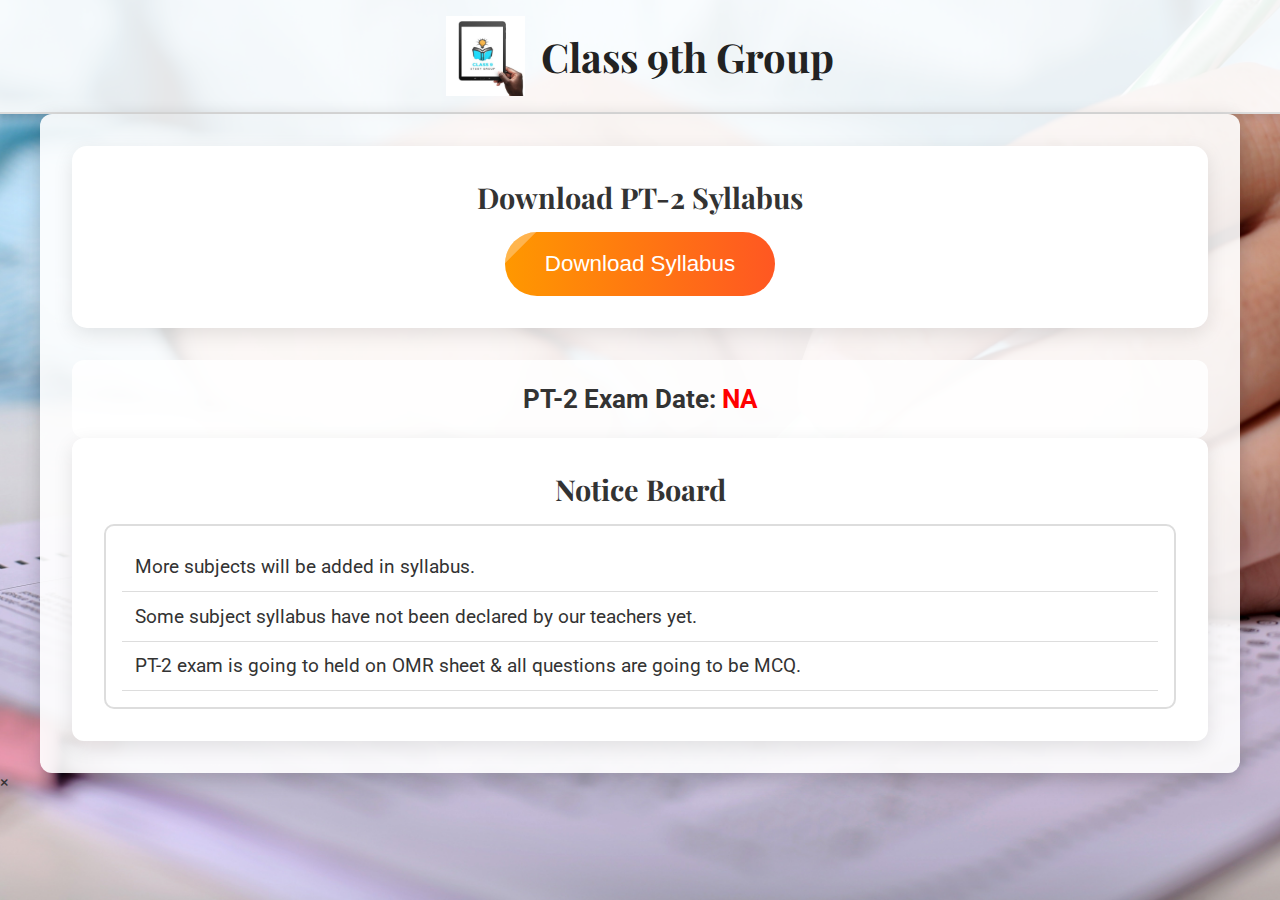
<file: index.html>
<!DOCTYPE html>
<html lang="en">
<head>
    <meta charset="UTF-8">
    <meta name="viewport" content="width=device-width, initial-scale=1.0">
    <title>PT-2 Exam Portal</title>
    <link rel="stylesheet" href="styles.css">
    <script defer src="scripts.js"></script>
    <link href="https://fonts.googleapis.com/css2?family=Playfair+Display:wght@400;700&family=Roboto:wght@400;500&display=swap" rel="stylesheet">
</head>
<body>
    <!-- Header Section -->
    <header>
        <div class="logo-container">
            <img src="logo.png" alt="Group Logo" class="group-logo">
            <h1>Class 9th Group</h1>
        </div>
    </header>

    <!-- Main Content -->
    <main>
        <!-- Syllabus Section -->
        <section class="syllabus">
            <h2>Download PT-2 Syllabus</h2>
            <div class="button-container">
                <button id="cta-button" class="cta-button" onclick="handleDownload()">Download Syllabus</button>
            </div>
        </section>

        <!-- Exam Date Section -->
        <section class="exam-date">
            <h3>PT-2 Exam Date: <span class="highlight">NA</span></h3>
        </section>

        <!-- Notice Board Section -->
        <section class="notice-board">
            <h3>Notice Board</h3>
            <div class="notice-container">
                <ul id="notice-list">
                    <li>More subjects will be added in syllabus.</li>
                    <li>Some subject syllabus have not been declared by our teachers yet.</li>
                    <li>PT-2 exam is going to held on OMR sheet & all questions are going to be MCQ.</li>
                </ul>
            </div>
        </section>
    </main>

    <!-- Success Modal -->
    <div id="success-modal" class="modal hidden">
        <div class="modal-content">
            <span class="close" onclick="closeModal()">&times;</span>
            <p id="modal-message"></p>
        </div>
    </div>
</body>
</html>
</file>
<file: styles.css>
/* Base Reset */
* {
    margin: 0;
    padding: 0;
    box-sizing: border-box;
}

body {
    font-family: 'Roboto', sans-serif;
    background: url('2.jpg') no-repeat center center fixed;
    background-size: cover;
    color: #333;
    overflow-x: hidden;
}

/* Header */
header {
    text-align: center;
    padding: 1rem 0;
    background: rgba(255, 255, 255, 0.9);
    color: #222;
    box-shadow: 0 4px 8px rgba(0, 0, 0, 0.1);
    border-bottom: 2px solid #ddd;
    animation: fade-in 1s ease-out;
}
.logo-container {
    display: flex;
    align-items: center;
    justify-content: center;
    gap: 1rem;
    flex-wrap: wrap;
}
.group-logo {
    height: 80px;
    width: auto;
    max-width: 100%;
    animation: fade-in 1.5s ease-in-out;
}
header h1 {
    font-family: 'Playfair Display', serif;
    font-size: 2.5rem;
    animation: slide-down 1.2s ease-out;
}

/* Main Content */
main {
    max-width: 1200px;
    margin: auto;
    padding: 2rem;
    background: rgba(255, 255, 255, 0.9);
    border-radius: 12px;
    box-shadow: 0 6px 20px rgba(0, 0, 0, 0.2);
    animation: fade-in 1s ease-in;
}

.syllabus {
    margin-bottom: 2rem;
    padding: 2rem;
    background: #fff;
    border-radius: 15px;
    box-shadow: 0 6px 20px rgba(0, 0, 0, 0.1);
    text-align: center;
}
.syllabus h2 {
    font-family: 'Playfair Display', serif;
    font-size: 1.8rem;
    margin-bottom: 1rem;
}
.cta-button {
    display: inline-block;
    padding: 1.2rem 2.5rem;
    font-size: 1.4rem;
    color: #fff;
    background: linear-gradient(to right, #ff9800, #ff5722);
    border: none;
    border-radius: 50px;
    cursor: pointer;
    transition: all 0.5s ease-in-out;
    position: relative;
    overflow: hidden;
}
.cta-button:before {
    content: '';
    position: absolute;
    top: 0;
    left: -100%;
    width: 100%;
    height: 100%;
    background: rgba(255, 255, 255, 0.3);
    transform: skewX(-45deg);
    transition: 0.5s;
}
.cta-button:hover:before {
    left: 100%;
}
.cta-button:hover {
    transform: scale(1.1);
    box-shadow: 0 10px 20px rgba(0, 0, 0, 0.3);
}

/* Exam Date */
.exam-date {
    padding: 1.5rem;
    background: rgba(255, 255, 255, 0.85);
    text-align: center;
    border-radius: 12px;
}
.exam-date h3 {
    font-family: 'Roboto', sans-serif;
    font-size: 1.6rem;
}
.exam-date .highlight {
    color: red;
    font-weight: bold;
}

/* Notice Board */
.notice-board {
    padding: 2rem;
    background: #fff;
    border-radius: 12px;
    box-shadow: 0 6px 20px rgba(0, 0, 0, 0.1);
}
.notice-board h3 {
    font-family: 'Playfair Display', serif;
    text-align: center;
    margin-bottom: 1rem;
    font-size: 1.8rem;
}
.notice-container {
    max-height: 200px;
    overflow-y: auto;
    background: rgba(255, 255, 255, 0.9);
    padding: 1rem;
    border: 2px solid #ddd;
    border-radius: 10px;
}
.notice-container ul {
    list-style: none;
}
.notice-container li {
    padding: 0.8rem;
    font-size: 1.2rem;
    border-bottom: 1px solid #ddd;
    transition: background-color 0.3s ease;
}
.notice-container li:hover {
    background: #f4f8fc;
}

/* Animations */
@keyframes fade-in {
    from {
        opacity: 0;
    }
    to {
        opacity: 1;
    }
}
@keyframes slide-down {
    from {
        transform: translateY(-50%);
    }
    to {
        transform: translateY(0);
    }
}

/* Responsive Design */
@media (max-width: 768px) {
    .group-logo {
        height: 60px;
    }
    header h1 {
        font-size: 2rem;
    }
    .cta-button {
        font-size: 1.2rem;
        padding: 1rem 2rem;
    }
}
</file>
